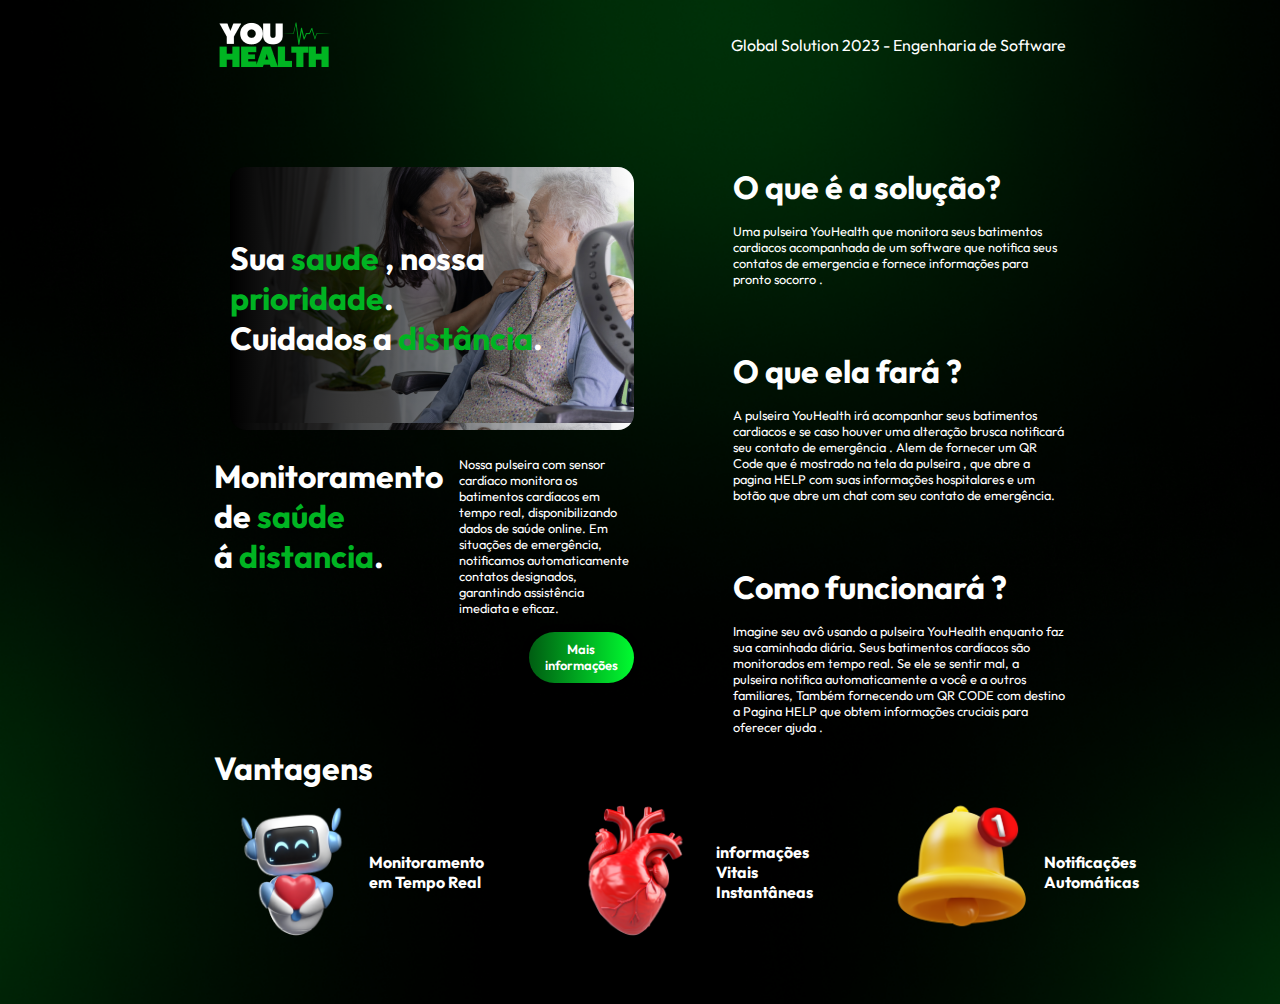
<file: src/html/index.html>
<!DOCTYPE html>
<html lang="pt-BR">

<head>
    <meta charset="UTF-8">
    <meta name="viewport" content="width=device-width, initial-scale=1.0">
    <title>You Health - Página inicial</title>
    <link rel="stylesheet" href="../assets/css/index.css">
</head>

<body>
    <main class="container">
        <header>
            <img src="../assets/img/logo.png" alt="logo">
            <p>Global Solution 2023 - Engenharia de Software</p>
        </header>
        <section class="main-img-container">
            <h1>Sua <span>saude</span> , nossa <span>prioridade</span>.</h1>
            <h1>Cuidados a <span>distância</span>.</h1>

        </section>
        <section class="questions-container">
            <div class="questions-sub-container">
                <div>
                    <h1>O que é a solução?</h1>
                    <p>
                        Uma pulseira YouHealth que monitora seus batimentos cardiacos acompanhada de um software que
                        notifica seus contatos de emergencia e fornece informações para pronto socorro .
                    </p>
                </div>
                <div>
                    <h1>O que ela fará ? </h1>
                    <p>
                        A pulseira YouHealth irá acompanhar seus batimentos cardiacos e se caso houver uma alteração
                        brusca notificará seu contato de emergência . Alem de fornecer um QR Code que é mostrado na tela
                        da pulseira , que abre a pagina HELP com suas informações hospitalares e um botão que abre um
                        chat com seu contato de emergência.
                    </p>
                </div>
                <div>
                    <h1>Como funcionará ?</h1>
                    <p>
                        Imagine seu avô usando a pulseira YouHealth enquanto faz sua caminhada diária. Seus batimentos
                        cardíacos são monitorados em tempo real. Se ele se sentir mal, a pulseira notifica
                        automaticamente a você e a outros familiares, Também fornecendo um QR CODE com destino a Pagina
                        HELP que obtem informações cruciais para oferecer ajuda .
                    </p>
                </div>
            </div>
        </section>

        <section class="description-container">
            <div>
                <h1>Monitoramento</h1>
                <h1>de <span>saúde</span></h1>
                <h1>á <span>distancia</span>.</h1>
            </div>
            <div class="description-text">
                <p>
                    Nossa pulseira com sensor cardíaco monitora os batimentos cardíacos em tempo real, disponibilizando
                    dados de saúde online. Em situações de emergência, notificamos automaticamente contatos designados,
                    garantindo assistência imediata e eficaz.
                </p>
                <button>
                    Mais informações
                </button>
            </div>
        </section>

        <section class="benefits-container">
            <h1>Vantagens</h1>
            <div class="benefits-cards">
                <div>
                    <img src="../assets/img/robot.png" alt="robot">
                    <p>
                        Monitoramento em Tempo Real
                    </p>
                </div>
                <div>
                    <img src="../assets/img/heart.png" alt="heart">
                    <p>
                        informações Vitais Instantâneas
                    </p>
                </div>
                <div>
                    <img src="../assets/img/bell.png" alt="bell">
                    <p>
                        Notificações Automáticas
                    </p>
                </div>
            </div>
        </section>
    </main>
</body>

</html>
</file>
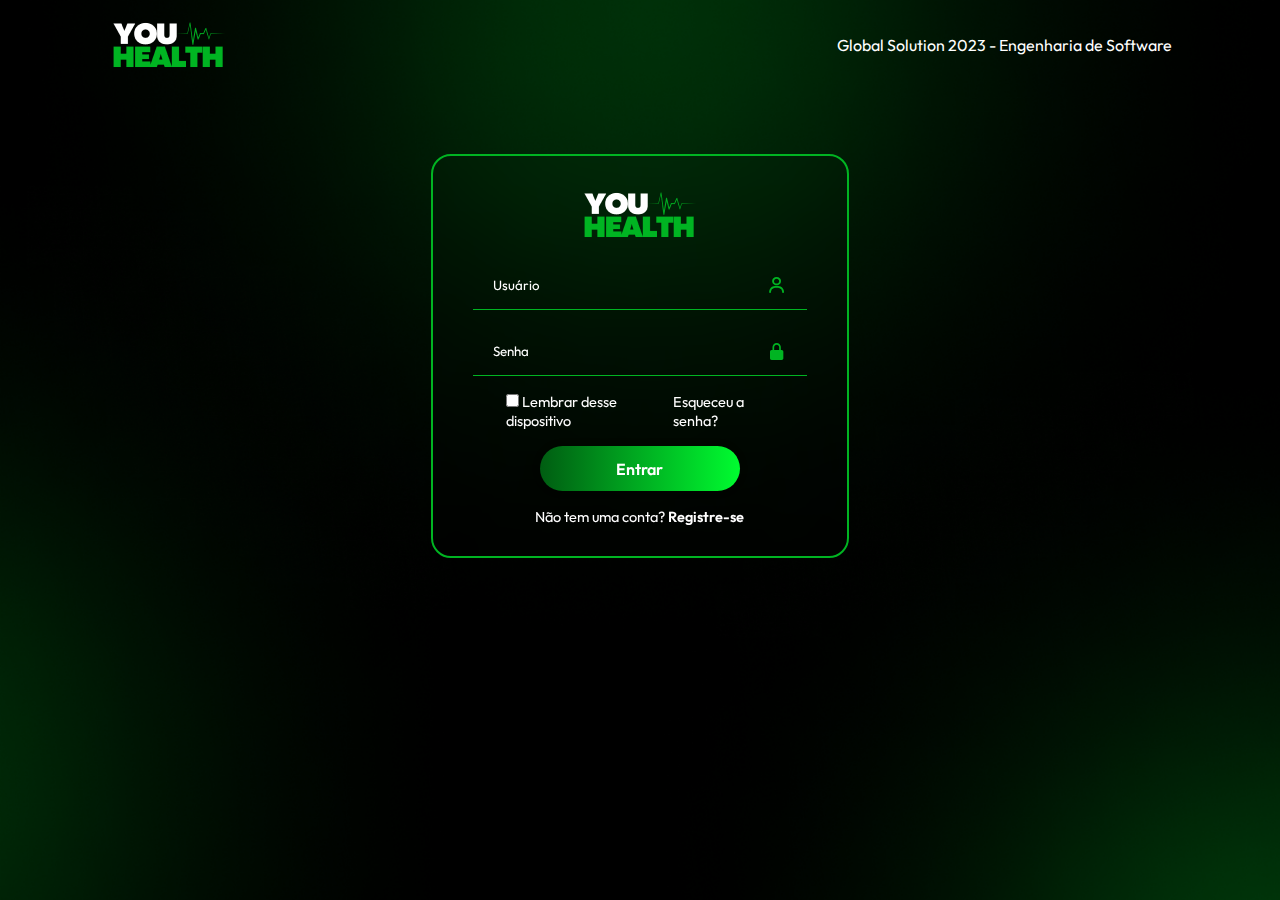
<file: src/html/login.html>
<!DOCTYPE html>
<html lang="en">

<head>
    <meta charset="UTF-8">
    <meta name="viewport" content="width=device-width, initial-scale=1.0">
    <title>You Health - Login</title>
    <link rel="preconnect" href="https://fonts.googleapis.com">
    <link rel="preconnect" href="https://fonts.gstatic.com" crossorigin>
    <link href="https://fonts.googleapis.com/css2?family=Outfit:wght@400;700&display=swap" rel="stylesheet">
    <link rel="stylesheet" href="../assets/css/login.css">
    <link href='https://unpkg.com/boxicons@2.1.4/css/boxicons.min.css' rel='stylesheet'>
</head>

<body>
    <main class="container">
        <header>
            <img src="../assets/img/logo.png" alt="logo">
            <p>Global Solution 2023 - Engenharia de Software</p>
        </header>
        <section class="login-container">
            <div class="box-container">
                <form action="./index.html" class="box-form">
                   <img src="../assets/img/logo.png" alt="logo">
                    <div class="input-box">
                        <input type="text" placeholder="Usuário" required>
                        <i class='bx bx-user'></i>
                    </div>
                    <div class="input-box">
                        <input type="password" placeholder="Senha" required><i class='bx bxs-lock-alt'></i>
                    </div>
                    <div class="remember-forgot">
                        <label><input type="checkbox"> Lembrar desse dispositivo</label>
                        <a href="#">Esqueceu a senha?</a>
                    </div>
                    <button type="submit" class="btn">Entrar</button>
                    <div class="register-link">
                        <p>Não tem uma conta?
                            <a href="#">Registre-se</a>
                        </p>
                    </div>
                </form>
            </div>
        </section>
    </main>
</body>
</html>
</file>
<file: src/assets/css/index.css>
@import url("https://fonts.googleapis.com/css2?family=Outfit:wght@400;700&display=swap");
* {
  margin: 0;
  padding: 0;
  box-sizing: border-box;
  font-family: "Outfit", sans-serif;
}

body {
  background: url(../img/background.png) no-repeat;
  background-size: cover;
  height: fit-content;
  overflow-y: auto;
  color: white;
}
body .container {
  display: grid;
  grid-template-columns: repeat(12, 1fr);
  padding: 1rem 0 3rem;
  width: 80%;
  margin: auto;
  grid-template-areas: ". header_element header_element header_element header_element header_element header_element header_element  header_element header_element header_element ." ". main_image main_image main_image main_image main_image . questions questions questions questions ." ". main_image main_image main_image main_image main_image . questions questions questions questions ." ". main_image main_image main_image main_image main_image . questions questions questions questions ." ". image_description image_description image_description image_description image_description  . questions questions questions questions ." ". benefits benefits benefits benefits benefits benefits benefits benefits benefits benefits .";
  gap: 0.8rem;
}
@media (max-width: 768px) {
  body .container {
    grid-template-columns: 1fr 1fr;
    grid-template-areas: "header_element header_element" "main_image main_image" "questions questions" "image_description image_description" "benefits benefits";
    row-gap: 3rem;
  }
}
body .container header {
  grid-area: header_element;
  display: flex;
  flex-direction: row;
  flex-wrap: wrap;
  gap: 1em;
  justify-content: space-between;
  align-items: center;
  color: white;
  padding-bottom: 5rem;
}
@media (max-width: 768px) {
  body .container header {
    padding-bottom: 0.8rem;
  }
}
body .container .main-img-container {
  display: flex;
  flex-direction: column;
  justify-content: center;
  margin-left: 1rem;
  border-radius: 1em;
  color: white;
  grid-area: main_image;
  height: 95%;
  background: linear-gradient(to right, rgb(0, 0, 0), rgba(0, 0, 0, 0)), url(../img/main-image.png);
}
body .container .main-img-container span {
  color: #00B422;
}
@media (max-width: 768px) {
  body .container .main-img-container {
    padding: 2em;
  }
}
body .container .description-container {
  grid-area: image_description;
  display: flex;
  flex-direction: row;
  gap: 1rem;
  justify-content: space-around;
}
body .container .description-container .description-text {
  display: flex;
  flex-direction: column;
  gap: 1em;
  align-items: flex-end;
  width: 55%;
}
body .container .description-container .description-text button {
  width: 60%;
  padding: 0.7em;
  background: linear-gradient(90deg, rgb(0, 93, 18) 0%, rgb(0, 252, 48) 100%);
  border: none;
  outline: none;
  border-radius: 40px;
  box-shadow: 0 0 10px rgba(0, 0, 0, 0.1);
  cursor: pointer;
  font-size: 13px;
  color: #fff;
  font-weight: 600;
}
body .container .description-container .description-text button:hover {
  opacity: 0.8;
}
body .container .description-container .description-text p {
  font-size: 0.8em;
}
body .container .description-container span {
  color: #00B422;
}
@media (max-width: 768px) {
  body .container .description-container {
    flex-direction: column;
  }
}
body .container .questions-container {
  grid-area: questions;
}
body .container .questions-container .questions-sub-container {
  display: flex;
  align-items: flex-start;
  flex-direction: column;
  gap: 4rem;
}
body .container .questions-container .questions-sub-container p {
  font-size: 0.8em;
}
body .container .questions-container .questions-sub-container div {
  display: flex;
  flex-direction: column;
  gap: 1em;
}
body .container .benefits-container {
  grid-area: benefits;
}
body .container .benefits-container .benefits-cards {
  display: flex;
  flex-direction: row;
  gap: 4rem;
}
body .container .benefits-container .benefits-cards div {
  display: flex;
  flex-direction: row;
  align-items: center;
}
body .container .benefits-container .benefits-cards div p {
  font-weight: bold;
  font-size: 1em;
}
body .container .benefits-container .benefits-cards div img {
  height: 95%;
}
@media (max-width: 768px) {
  body .container .benefits-container .benefits-cards {
    flex-direction: column;
  }
  body .container .benefits-container .benefits-cards div {
    flex-direction: column;
    align-items: center;
  }
}

/*# sourceMappingURL=index.css.map */
</file>
<file: src/assets/css/login.css>
@import url("https://fonts.googleapis.com/css2?family=Outfit:wght@400;700&display=swap");
* {
  margin: 0;
  padding: 0;
  box-sizing: border-box;
  font-family: "Outfit", sans-serif;
}

body {
  background: url(../img/background.png) no-repeat;
  background-size: cover;
  height: 100vh;
}
body .container {
  display: grid;
  grid-template-columns: repeat(12, 1fr);
  padding: 1rem 0 3rem;
  width: 100%;
  margin: auto;
  grid-template-areas: ". header_element header_element header_element header_element header_element header_element header_element  header_element header_element header_element ." ". . . . login login login login . . . .";
  gap: 0.8rem;
  row-gap: 5rem;
}
@media (max-width: 768px) {
  body .container {
    grid-template-columns: 1fr 1fr;
    grid-template-areas: ". header_element header_element ." "login login";
    row-gap: 3rem;
  }
}
body header {
  grid-area: header_element;
  display: flex;
  flex-direction: row;
  flex-wrap: wrap;
  gap: 1em;
  justify-content: space-between;
  align-items: center;
  color: white;
}
body .login-container {
  grid-area: login;
}
body .box-container {
  background-color: transparent;
  border: 2px solid #00B422;
  border-radius: 20px;
  padding: 30px 40px;
  backdrop-filter: blur(8px);
}
body .box-container .box-form {
  display: flex;
  align-items: center;
  flex-direction: column;
  gap: 1rem;
}
body .box-container .box-form .input-box {
  width: 100%;
  height: 50px;
  position: relative;
}
body .box-container .box-form .input-box input {
  width: 100%;
  height: 100%;
  background: transparent;
  border: none;
  outline: none;
  border-bottom: 1px solid #00B422;
  color: #ffffff;
  padding: 20px 45px 20px 20px;
}
body .box-container .box-form .input-box input::placeholder {
  color: #ffffff;
}
body .box-container .box-form .input-box i {
  position: absolute;
  right: 20px;
  top: 50%;
  transform: translateY(-50%);
  font-size: 20px;
  color: #00B422;
}
body .box-container .box-form .remember-forgot {
  display: flex;
  justify-content: space-between;
  flex-direction: row;
  gap: 1rem;
  font-size: 14.5px;
  width: 80%;
}
body .box-container .box-form .remember-forgot label {
  color: #ffffff;
}
body .box-container .box-form .remember-forgot label input {
  accent-color: #00B422;
}
body .box-container .box-form .remember-forgot a {
  color: #ffffff;
  text-decoration: none;
}
body .box-container .box-form .remember-forgot a:hover {
  color: #00B422;
  text-decoration: underline;
}
@media (max-width: 768px) {
  body .box-container .box-form .remember-forgot {
    flex-direction: column;
  }
}
body .box-container .box-form .btn {
  width: 60%;
  height: 45px;
  background: linear-gradient(90deg, rgb(0, 93, 18) 0%, rgb(0, 252, 48) 100%);
  border: none;
  outline: none;
  border-radius: 40px;
  box-shadow: 0 0 10px rgba(0, 0, 0, 0.1);
  cursor: pointer;
  font-size: 16px;
  color: #fff;
  font-weight: 600;
}
body .box-container .box-form .btn:hover {
  opacity: 0.8;
}
body .box-container .box-form .register-link {
  font-size: 14.5px;
  text-align: center;
}
body .box-container .box-form .register-link p {
  color: #ffffff;
}
body .box-container .box-form .register-link p a {
  color: #ffffff;
  text-decoration: none;
  font-weight: 600;
}
body .box-container .box-form .register-link p a:hover {
  color: #00B422;
  text-decoration: underline;
}
@media (max-width: 768px) {
  body .box-container .box-form a {
    font-size: 11;
  }
}

/*# sourceMappingURL=login.css.map */
</file>
